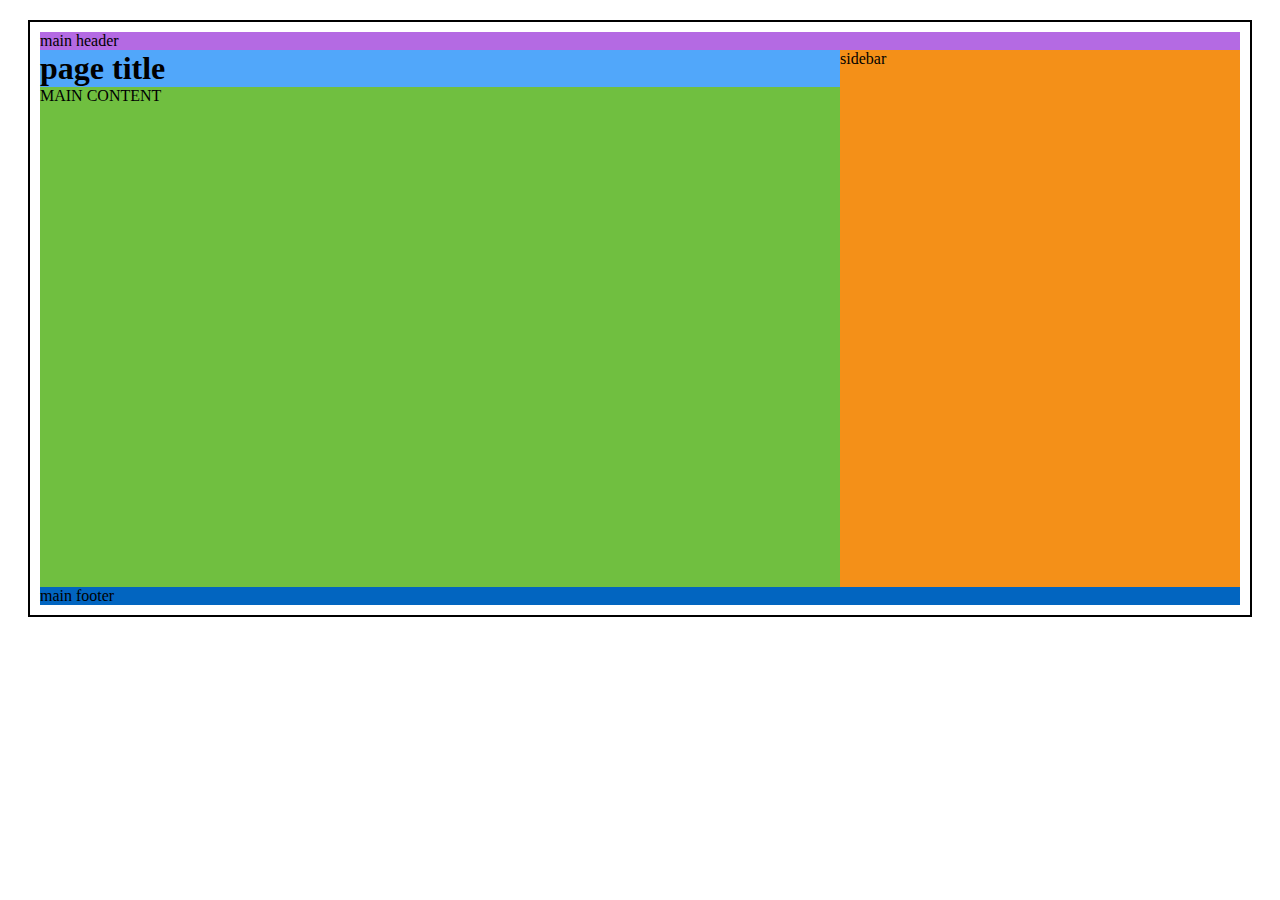
<file: Front-end/CSS/0515-practice/index.html>
<!DOCTYPE html>
<html lang="ko">
<head>
    <title>vendor prefixes</title>

    <meta charset="UTF-8">
    <meta name="viewport" content="width=device-width, initial-scale=1.0">

    <style>.site{
            display:-ms-grid;
            display:grid;
            -ms-grid-columns:2fr 1fr;
                grid-template-columns:2fr 1fr;
                grid-template-areas:"header header"
                                    "title sidebar"
                                    "main sidebar"
                                    "footer footer";
            margin:20px;
            padding:10px;
            border:solid 2px #000;  
      }
      .mastheader{background:#b46ae3; -ms-grid-row:1; -ms-grid-column:1; -ms-grid-column-span:2; grid-area:header;}
      .page-title{background:#51a7fa; -ms-grid-row:2; -ms-grid-column:1; grid-area:title; margin:0;}
      .main-content{
        background:#70bf40; -ms-grid-row:3; -ms-grid-column:1; grid-area:main;
        min-height:500px;
      }
      .sidebar{background:#f49018; -ms-grid-row:2; -ms-grid-row-span:2; -ms-grid-column:2; grid-area:sidebar;}
      .footer{background:#0265c0; -ms-grid-row:4; -ms-grid-column:1; -ms-grid-column-span:2; grid-area:footer;}
      .site:before{content:""; position:absolute; left:20px; top:2px; font-weight:bold; font-family:arial;}
    </style>
</head>
<body>
    <div class="site">
        <header class="mastheader">main header</header>
        <h1 class="page-title">page title</h1>
        <div class="main-content">MAIN CONTENT</div>
        <aside class="sidebar">sidebar</aside>
        <footer class="footer">main footer</footer>  
    </div>
</body>
</html>
</file>
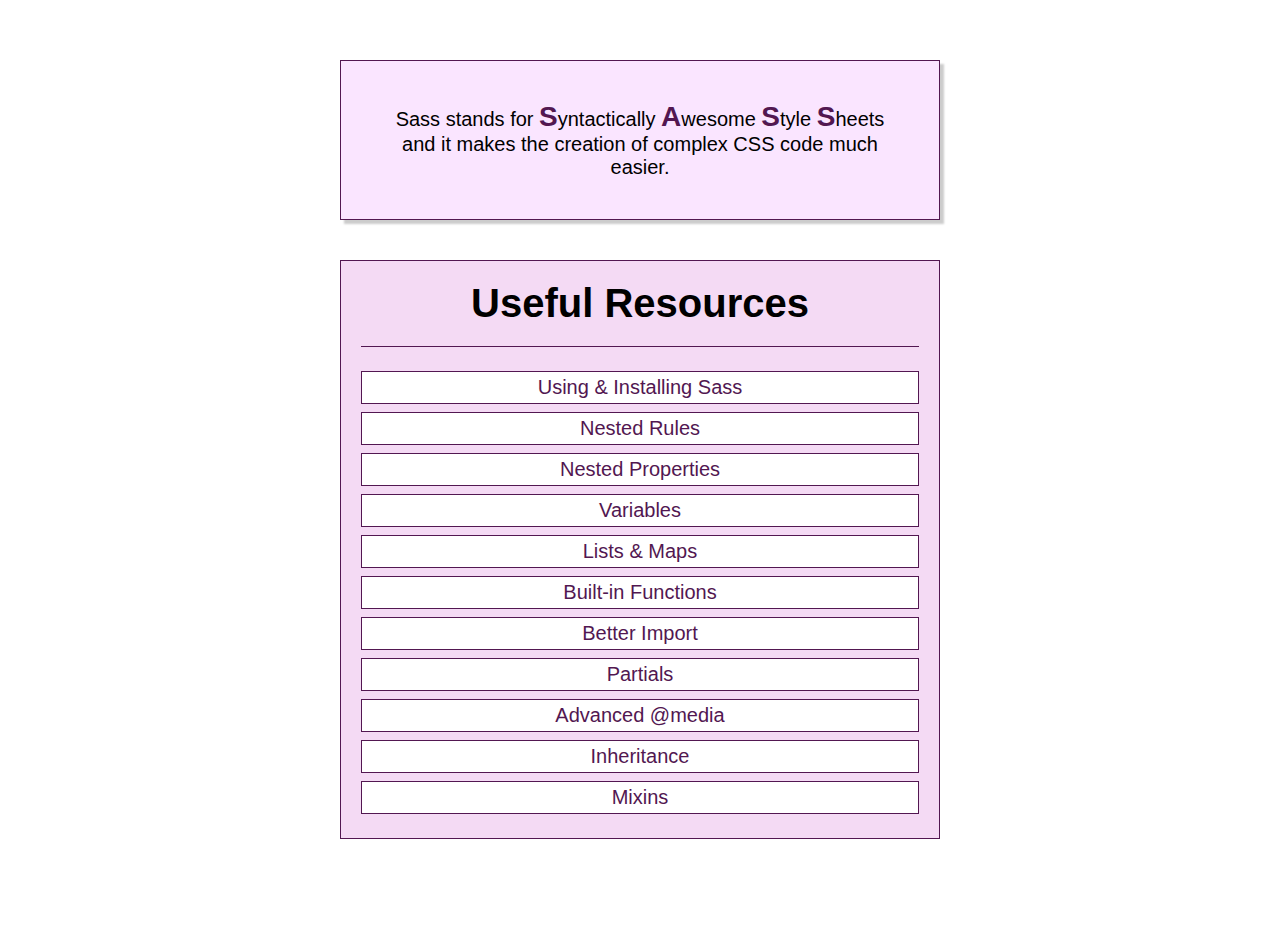
<file: Front-end/CSS/0515-practice/original (6)/index.html>
<!DOCTYPE html>
<html lang="en">

<head>
    <meta charset="UTF-8">
    <meta name="viewport" content="width=device-width, initial-scale=1.0">
    <meta http-equiv="X-UA-Compatible" content="ie=edge">
    <title>CSS Course</title>
    <link rel="stylesheet" href="main.css">
</head>

<body>
    <div class="container">
        <section class="sass-introduction">
            <p>Sass stands for
                <span class="char-highlight">S</span>yntactically
                <span class="char-highlight">A</span>wesome
                <span class="char-highlight">S</span>tyle
                <span class="char-highlight">S</span>heets and it makes the creation of complex CSS code much easier.</p>
        </section>
        <section class="sass-details">
            <header class="section-header">
                <h1>Useful Resources</h1>
            </header>
            <ul class="documentation-links">
                <li>
                    <a class="documentation-link link-important" href="https://sass-lang.com/documentation/file.SASS_REFERENCE.html#using_sass">Using &amp; Installing Sass</a>
                </li>
                <li>
                    <a class="documentation-link" href="https://sass-lang.com/documentation/file.SASS_REFERENCE.html#nested_rules">Nested Rules</a>
                </li>
                <li>
                    <a class="documentation-link" href="https://sass-lang.com/documentation/file.SASS_REFERENCE.html#nested_properties">Nested Properties</a>
                </li>
                <li>
                    <a class="documentation-link" href="https://sass-lang.com/documentation/file.SASS_REFERENCE.html#variables_">Variables</a>
                </li>
                <li>
                    <a class="documentation-link" href="https://sass-lang.com/documentation/file.SASS_REFERENCE.html#lists">Lists &amp; Maps</a>
                </li>
                <li>
                    <a class="documentation-link" href="https://sass-lang.com/documentation/Sass/Script/Functions.html">Built-in Functions</a>
                </li>
                <li>
                    <a class="documentation-link" href="https://sass-lang.com/documentation/file.SASS_REFERENCE.html#import">Better Import</a>
                </li>
                <li>
                    <a class="documentation-link" href="https://sass-lang.com/documentation/file.SASS_REFERENCE.html#partials">Partials</a>
                </li>
                <li>
                    <a class="documentation-link" href="https://sass-lang.com/documentation/file.SASS_REFERENCE.html#media">Advanced @media</a>
                </li>
                <li>
                    <a class="documentation-link" href="https://sass-lang.com/documentation/file.SASS_REFERENCE.html#extend">Inheritance</a>
                </li>
                <li>
                    <a class="documentation-link" href="https://sass-lang.com/documentation/file.SASS_REFERENCE.html#defining_a_mixin">Mixins</a>
                </li>
            </ul>
        </section>
    </div>
</body>

</html>
</file>
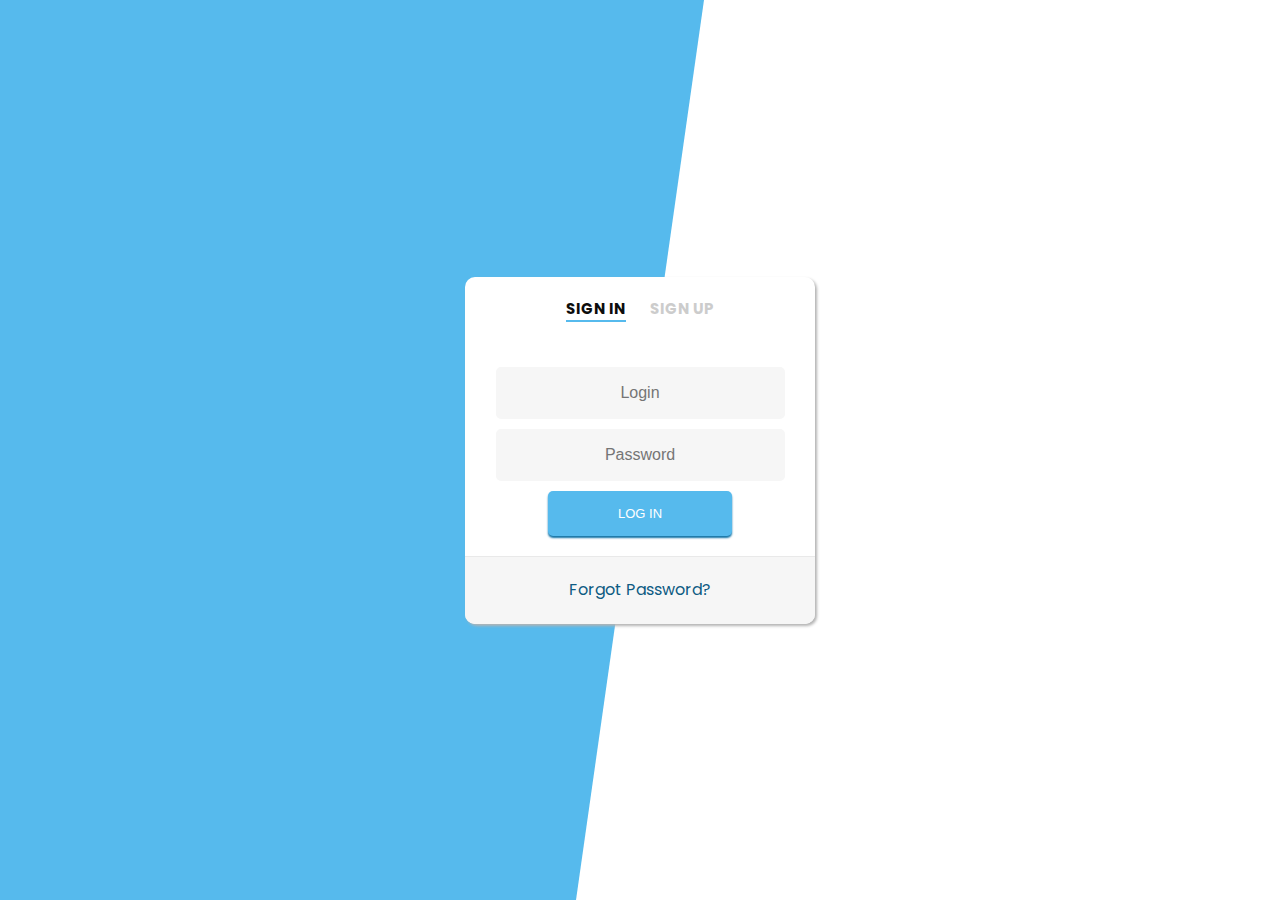
<file: Front-end/CSS/0515-practice/scss/index.html>
<!DOCTYPE html>
<html lang="en">
<head>
    <meta charset="UTF-8">
    <meta name="viewport" content="width=device-width, initial-scale=1.0">
    <title>Document</title>
    <link rel="stylesheet" href="style.css">
</head>
<body>
    <div id="bg"></div>
<div class="wrapper fadeInDown">
  <div id="form">
    <div id="formHeader">
      <h2 class="active"> Sign In </h2>
      <h2 class="inactive underlineHover">Sign Up </h2>
      <div class="fadeIn first">
        <i class="fa fa-user-circle-o"></i>
    </div>
    <div id="formContent">
      <form>
        <input type="text" id="login" class="fadeIn second" name="login" placeholder="Login">
        <input type="text" id="password" class="fadeIn third" name="login" placeholder="Password">
        <input type="submit" class="fadeIn fourth" value="Log In">
      </form>
    </div>
    <div id="formFooter">
        <a class="underlineHover" href="#">Forgot Password?</a>
    </div>
  </div>
</div>
    
</body>
</html>
</file>
<file: Front-end/CSS/0515-practice/original (6)/main.css>
.char-highlight {
  font-weight: bold;
  font-size: 1.4rem;
  color: #521751;
}

html {
  font-size: 94.75%;
}

body {
  font-family: Arial, sans-serif;
  margin: 0;
}

.container {
  display: -webkit-box;
  display: -ms-flexbox;
  display: flex;
  -webkit-box-orient: vertical;
  -webkit-box-direction: normal;
      -ms-flex-direction: column;
          flex-direction: column;
  -ms-flex-wrap: nowrap;
      flex-wrap: nowrap;
  -webkit-box-align: center;
      -ms-flex-align: center;
          align-items: center;
  padding: 3rem 0;
  -webkit-box-sizing: border-box;
          box-sizing: border-box;
}

.sass-introduction {
  border: 0.05rem solid #521751;
  background: #fae5ff;
  padding: 2rem;
  text-align: center;
  -webkit-box-shadow: 0.2rem 0.2rem 0.1rem #ccc;
          box-shadow: 0.2rem 0.2rem 0.1rem #ccc;
  width: 90%;
  -webkit-box-sizing: border-box;
          box-sizing: border-box;
}

.sass-introduction p {
  margin: 0;
}

.sass-details {
  border: 0.05rem solid #521751;
  background: #f4daf4;
  padding: 1rem;
  text-align: center;
  margin: 2rem 0;
  width: 90%;
  -webkit-box-sizing: border-box;
          box-sizing: border-box;
}

.section-header {
  border-bottom: 0.05rem solid #521751;
}

.section-header h1 {
  margin: 0 0 1rem 0;
}

.documentation-links {
  list-style: none;
  margin: 1rem 0 0 0;
  padding: 0;
  display: -webkit-box;
  display: -ms-flexbox;
  display: flex;
  -webkit-box-orient: vertical;
  -webkit-box-direction: normal;
      -ms-flex-direction: column;
          flex-direction: column;
}

.documentation-links li {
  margin: 0.2rem 0;
  background: white;
}

.documentation-links .documentation-link {
  text-decoration: none;
  color: #521751;
  display: block;
  padding: 0.2rem;
  border: 0.05rem solid #521751;
}

.documentation-links .documentation-link:hover, .documentation-links documentation-link:active {
  color: white;
  background: #fa923f;
  border-color: #fa923f;
}

@media (min-width: 40rem) {
  html {
    font-size: 125%;
  }
  .container {
    padding: 3rem 0;
  }
  .sass-introduction,
  .sass-details {
    width: 30rem;
  }
}
/*# sourceMappingURL=main.css.map */
</file>
<file: Front-end/CSS/0515-practice/scss/style.css>
@import url("https://fonts.googleapis.com/css?family=Poppins");
* {
  padding: 0;
  margin: 0;
}

*:focus {
  outline: none;
}

body {
  font-family: "Poppins", sans-serif;
  height: 100vh;
  -webkit-box-pack: center;
      -ms-flex-pack: center;
          justify-content: center;
  -webkit-box-align: center;
      -ms-flex-align: center;
          align-items: center;
  overflow: hidden;
}

#bg {
  background: #56baed;
  width: 100%;
  height: 100%;
  position: absolute;
  z-index: -1;
  -webkit-clip-path: polygon(0 0, 55% 0, 45% 100%, 0% 100%);
          clip-path: polygon(0 0, 55% 0, 45% 100%, 0% 100%);
}

.underlineHover:after {
  display: block;
  left: 0;
  width: 0;
  height: 2px;
  background-color: #56baed;
  content: "";
  -webkit-transition: width 0.33s ease-in-out;
  transition: width 0.33s ease-in-out;
}

.underlineHover:hover {
  color: #0d0d0d;
}

.underlineHover:hover:after {
  width: 100%;
}

.wrapper {
  display: -webkit-box;
  display: -ms-flexbox;
  display: flex;
  -webkit-box-orient: vertical;
  -webkit-box-direction: normal;
      -ms-flex-direction: column;
          flex-direction: column;
  -webkit-box-align: center;
      -ms-flex-align: center;
          align-items: center;
  text-align: center;
  -webkit-box-pack: center;
      -ms-flex-pack: center;
          justify-content: center;
  border-radius: 10px 10px 10px 10px;
  min-height: 100%;
}

.wrapper #form {
  max-width: 350px;
  position: relative;
  -webkit-box-shadow: 2px 2px 3px #b3b3b3;
          box-shadow: 2px 2px 3px #b3b3b3;
  border-radius: 10px 10px 10px 10px;
  background: #fff;
  position: relative;
}

.wrapper #form #formHeader h2 {
  text-align: center;
  font-size: 15px;
  font-weight: 400px;
  text-transform: uppercase;
  color: #cccccc;
  display: inline-block;
  margin: 20px 10px 20px 10px;
}

.wrapper #form #formHeader h2.inactive {
  color: #cccccc;
}

.wrapper #form #formHeader h2.active {
  color: #0d0d0d;
  border-bottom: 2px solid #56baed;
}

.wrapper #form #formHeader i {
  font-size: 4.5em;
  margin: 0px;
  color: #28a7e8;
  text-shadow: 0px 2px 3px #28a7e8;
}

.wrapper #form #formContent {
  padding: 20px 20px;
  position: relative;
}

.wrapper #form #formContent form input[type=submit] {
  display: inline-block;
  background-color: #56baed;
  border: none;
  color: white;
  padding: 15px 70px;
  text-align: center;
  text-decoration: none;
  display: inline-block;
  text-transform: uppercase;
  border-radius: 5px;
  -webkit-box-shadow: 0 2px 2px 0px #1474a6;
          box-shadow: 0 2px 2px 0px #1474a6;
  font-size: 13px;
  margin-top: 5px;
}

.wrapper #form #formContent form input[type=text] {
  background-color: #f6f6f6;
  border: 2px solid #f6f6f6;
  -webkit-transition: all 0.5s ease-in-out;
  transition: all 0.5s ease-in-out;
  padding: 15px 3px;
  width: 90%;
  margin: 5px;
  border-radius: 5px;
  text-align: center;
  background-color: #f6f6f6;
  font-size: 16px;
  display: inline-block;
}

.wrapper #form #formContent form input[type=submit]:hover {
  background-color: #39ace7;
  border: none;
}

.wrapper #form #formContent input[type=text]:focus {
  background-color: #fff;
  border: none;
  border-bottom: 2px solid #56baed;
}

.wrapper #form #formContent input[type=text]:placeholder {
  color: #cccccc;
}

.wrapper #form #formFooter {
  padding: 10px 20px;
  background-color: #f6f6f6;
  border-top: 1px solid #e9e9e9;
  border-radius: 0px 0px 10px 10px;
}

.wrapper #form #formFooter a {
  color: #0e5b83;
  padding: 10px 25px;
  font-size: 1em;
  text-align: center;
  text-decoration: none;
  display: inline-block;
  font-size: 16px;
}
/*# sourceMappingURL=style.css.map */
</file>
